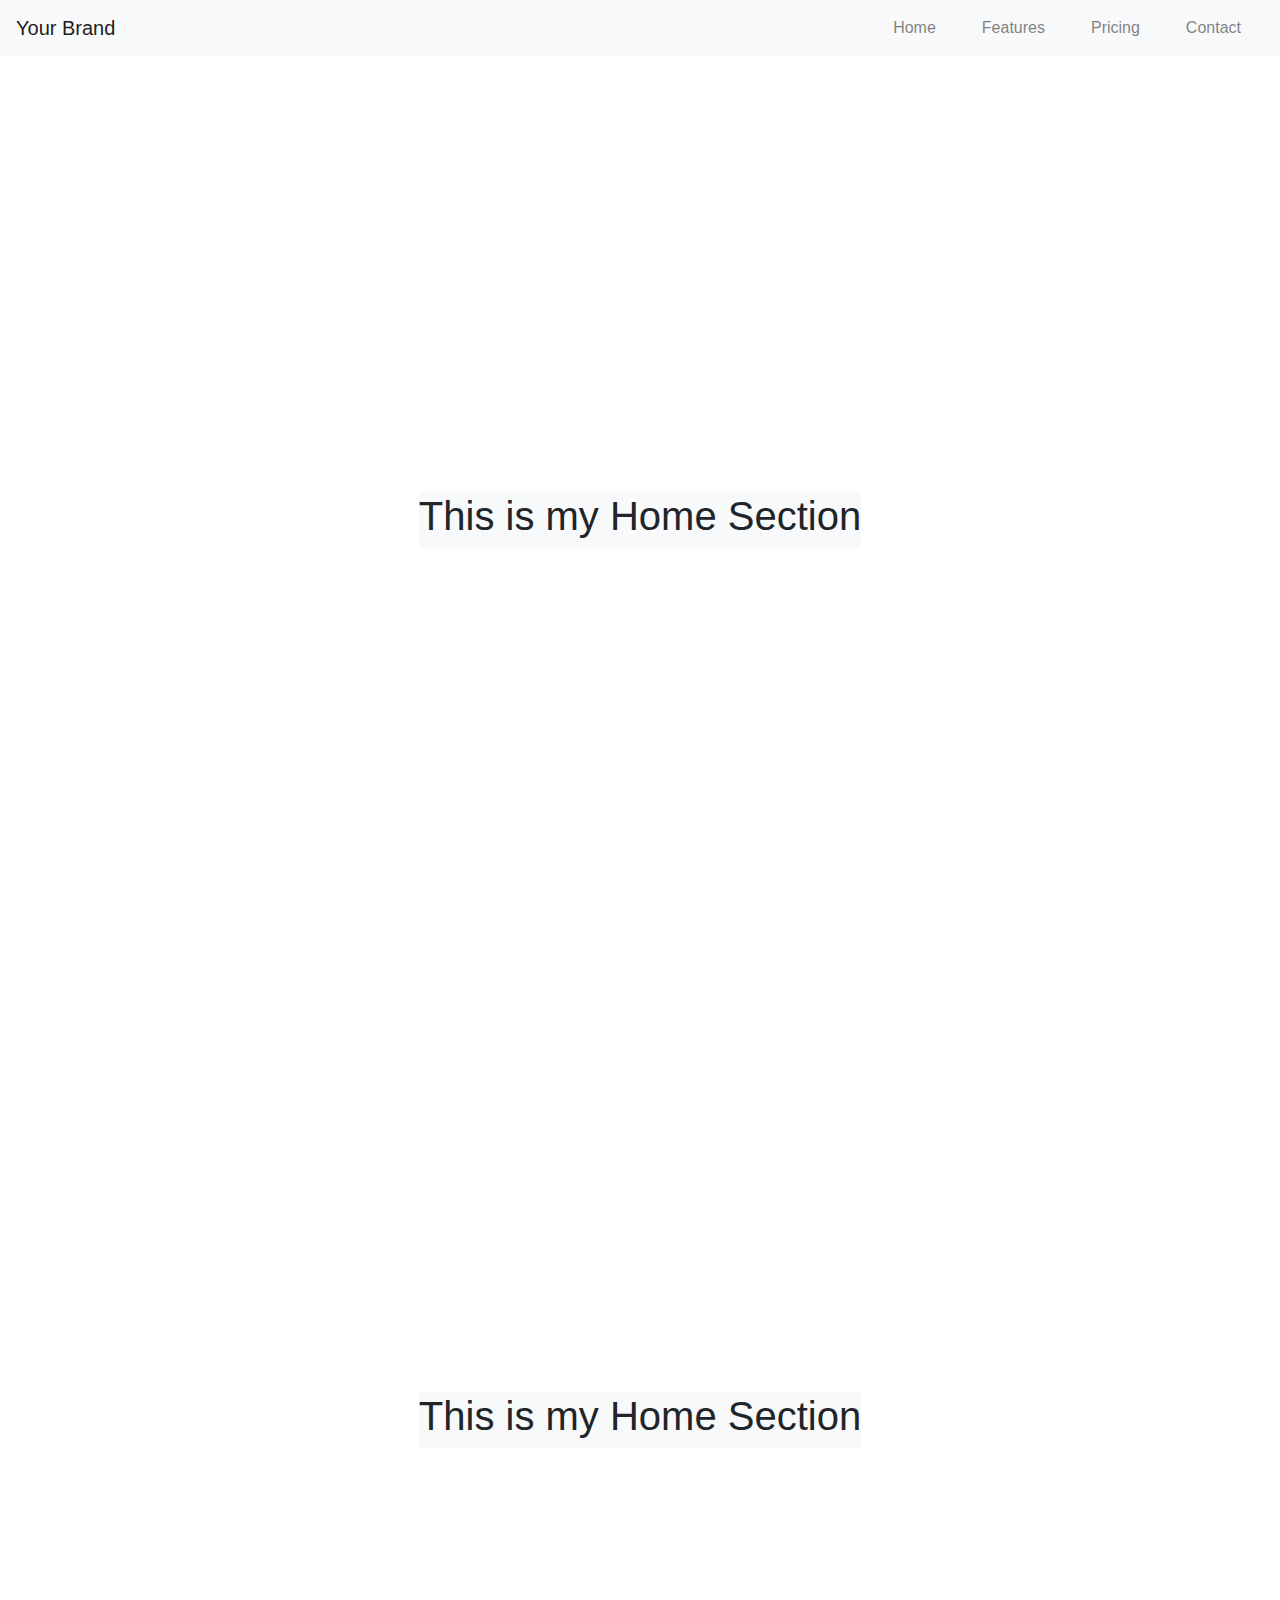
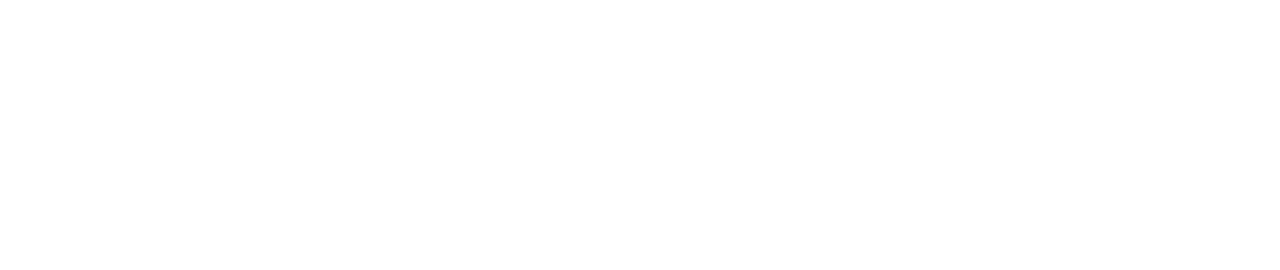
<file: SCT_WD_1/index.html>
<!DOCTYPE html>
<html lang="en">
	<head>
		<meta charset="UTF-8" />
		<meta name="viewport" content="width=device-width, initial-scale=1.0" />
		<title>Responsive Navbar</title>

		<!-- Bootstrap CDN's -->
		<link
			rel="stylesheet"
			href="https://stackpath.bootstrapcdn.com/bootstrap/4.5.2/css/bootstrap.min.css"
		/>
		<script src="https://code.jquery.com/jquery-3.5.1.slim.min.js"></script>
		<script src="https://cdn.jsdelivr.net/npm/popper.js@1.16.1/dist/umd/popper.min.js"></script>
		<script src="https://stackpath.bootstrapcdn.com/bootstrap/4.5.2/js/bootstrap.min.js"></script>

		<!-- Style Sheet Linking -->
		<link rel="stylesheet" href="style.css" />

		<!-- Java Script File -->
		<script src="script.js" defer></script>
	</head>

	<body>
		<nav class="navbar navbar-expand-lg navbar-light fixed-top">
			<a class="navbar-brand" href="#">Your Brand</a>
			<button
				class="navbar-toggler"
				type="button"
				data-toggle="collapse"
				data-target="#navbarNav"
				aria-controls="navbarNav"
				aria-expanded="false"
				aria-label="Toggle navigation"
			>
				<span class="navbar-toggler-icon"></span>
			</button>
			<div class="collapse navbar-collapse" id="navbarNav">
				<ul class="navbar-nav ml-auto">
					<li class="nav-item">
						<a class="nav-link" href="#"
							>Home <span class="sr-only">(current)</span></a
						>
					</li>
					<li class="nav-item">
						<a class="nav-link" href="#">Features</a>
					</li>
					<li class="nav-item">
						<a class="nav-link" href="#">Pricing</a>
					</li>
					<li class="nav-item">
						<a class="nav-link" href="#">Contact</a>
					</li>
				</ul>
			</div>
		</nav>

		<section class="section">
			<div class="bg-light">
				<h1 class="text-center">This is my Home Section</h1>
			</div>
		</section>

		<section class="section">
			<div class="bg-light">
				<h1 class="text-center">This is my Home Section</h1>
			</div>
		</section>
	</body>
</html>
</file>
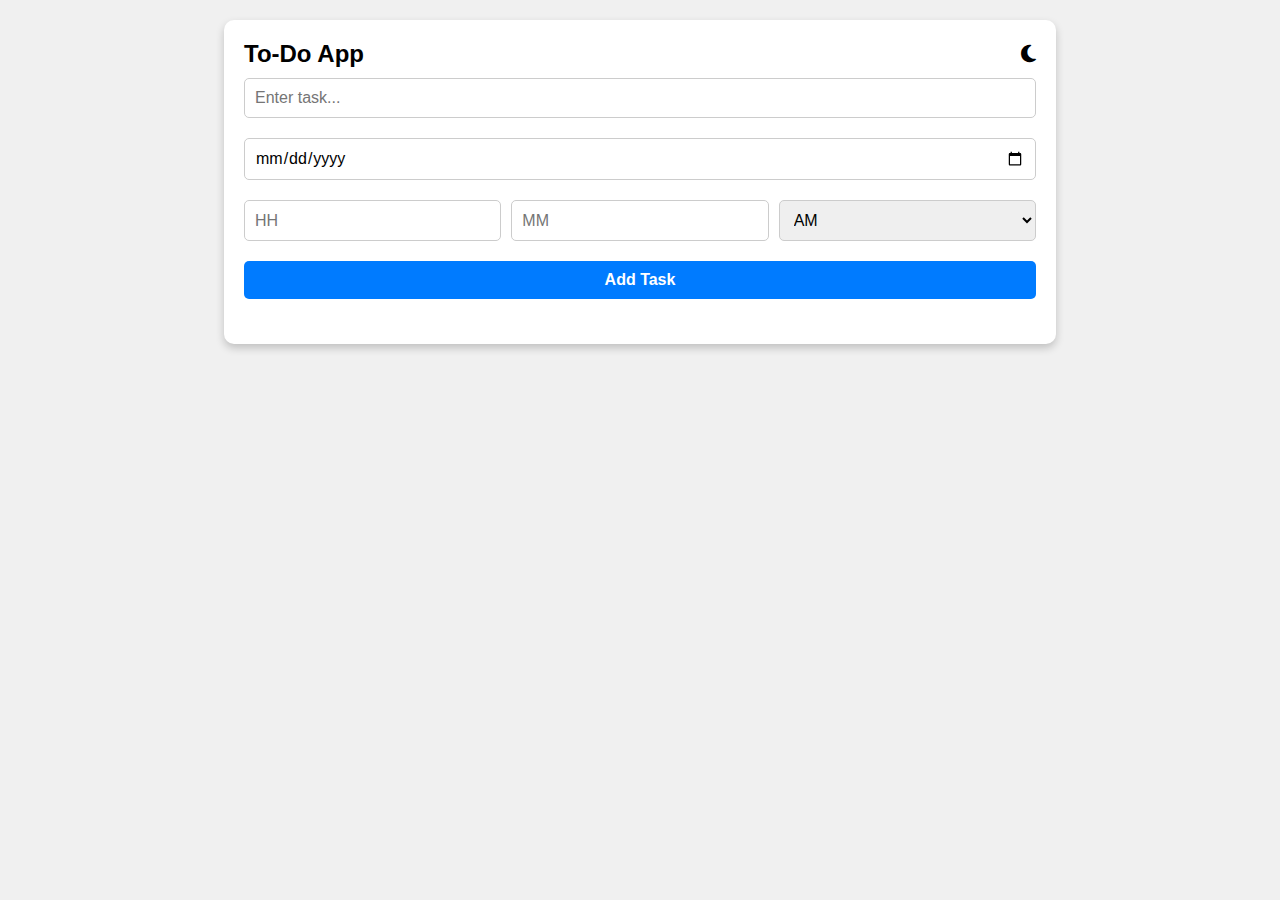
<file: SCT_WD_4/Inde.html>
<!DOCTYPE html>
<html lang="en">
  <head>
    <meta charset="UTF-8" />
    <meta name="viewport" content="width=device-width, initial-scale=1.0" />
    <title>To-Do App</title>
    <!-- Icons -->
    <link rel="stylesheet" href="https://cdnjs.cloudflare.com/ajax/libs/font-awesome/6.4.2/css/all.min.css" />

    <!-- Stylesheet Linking -->
    <link rel="stylesheet" href="Style.css" />

    <!-- Javascript Link -->
    <script src="Script.js" defer></script>
  </head>
  <body>
    <div class="container">
      <div class="header">
        <h2>To-Do App</h2>
        <i class="fas fa-moon mode-toggle"></i>
      </div>

      <input type="text" id="taskInput" placeholder="Enter task..." autocomplete="off" />

      <input type="date" id="dateInput" />

      <div class="time-container">
        <input type="number" id="hourInput" min="1" max="12" placeholder="HH" />
        <input type="number" id="minuteInput" min="0" max="59" placeholder="MM" />
        <select id="ampmInput">
          <option>AM</option>
          <option>PM</option>
        </select>
      </div>

      <button id="addTaskBtn">Add Task</button>

      <div class="task-list" id="taskList"></div>
    </div>
  </body>
</html>
</file>
<file: SCT_WD_1/style.css>
/* style.css */
body {
	padding-top: 70px; /* Adjust as needed to prevent content overlap */
}

.navbar {
	transition: box-shadow 0.3s ease-in-out; /* For smooth shadow transition */
	background-color: #f8f9fa; /* Example background color */
}

.navbar.scrolled {
	box-shadow: 0 4px 8px rgba(0, 0, 0, 0.1);
	background-color: #fff; /* Change background color on scroll if desired */
}

.navbar-nav .nav-link {
	position: relative;
	margin: 0 15px; /* Adjust spacing between nav items */
	color: #343a40; /* Example color */
}

.navbar-nav .nav-link:hover {
	color: #007bff; /* Example hover color */
}

.navbar-nav .nav-link::after {
	content: "";
	position: absolute;
	left: 0;
	bottom: -2px; /* Adjust underline position */
	width: 0;
	height: 2px; /* Adjust underline thickness */
	background-color: #007bff; /* Example underline color */
	transition: width 0.3s ease-in-out; /* For smooth underline animation */
}

.navbar-nav .nav-link:hover::after {
	width: 100%;
}

/* Home Section */
.section {
	display: flex;
	flex-direction: column;
	justify-content: center;
	align-items: center;
	height: 100vh;
}

/* Small devices - Hamburger menu styling */
@media (max-width: 991px) {
	.navbar-nav {
		text-align: center; /* Center menu items on small screens */
	}

	.navbar-nav .nav-link {
		margin: 10px 0; /* Adjust spacing between stacked nav items */
	}

	.navbar-toggler {
		border: none;
	}
}
</file>
<file: SCT_WD_4/Style.css>
* {
  margin: 0;
  padding: 0;
  box-sizing: border-box;
  font-family: "Poppins", sans-serif;
}

body {
  display: flex;
  justify-content: center;
  align-items: flex-start;
  height: 100vh;
  background-color: #f0f0f0;
  transition: background 0.3s, color 0.3s;
  padding-top: 20px;
}

body.dark-mode {
  background: #121212;
  color: white;
}

.container {
  width: 65%;
  background: white;
  padding: 20px;
  border-radius: 10px;
  box-shadow: 0 4px 8px rgba(0, 0, 0, 0.2);
  transition: background 0.3s, color 0.3s;
}

body.dark-mode .container {
  background: #222;
  color: white;
}

body.dark-mode input,
body.dark-mode select,
body.dark-mode button {
  background: #333;
  color: white;
  border: 1px solid white;
}

.header {
  display: flex;
  justify-content: space-between;
  align-items: center;
}

.mode-toggle {
  font-size: 20px;
  cursor: pointer;
}

input,
select,
button {
  width: 100%;
  padding: 10px;
  margin: 10px 0;
  border: 1px solid #ccc;
  border-radius: 5px;
  font-size: 16px;
  cursor: pointer;
}

.time-container {
  display: flex;
  gap: 10px;
}

.time-container input,
.time-container select {
  flex: 1;
}

button {
  background: #007bff;
  color: white;
  border: none;
  font-weight: bold;
  cursor: pointer;
  transition: background 0.3s;
}

button:hover {
  background: #0056b3;
}

.task-list {
  margin-top: 15px;
}

#taskInput {
  cursor: text;
}

#hourInput,
#minuteInput {
  cursor: text;
}

.task {
  background: #f9f9f9;
  padding: 10px;
  border-radius: 5px;
  margin-top: 10px;
  display: flex;
  justify-content: space-between;
  align-items: center;
  border-left: 4px solid #007bff;
  transition: background 0.3s;
}

body.dark-mode .task {
  background: #444;
  color: white;
}

.task .delete {
  color: red;
  cursor: pointer;
}

.date-time {
  font-size: 14px;
  color: gray;
}
</file>
